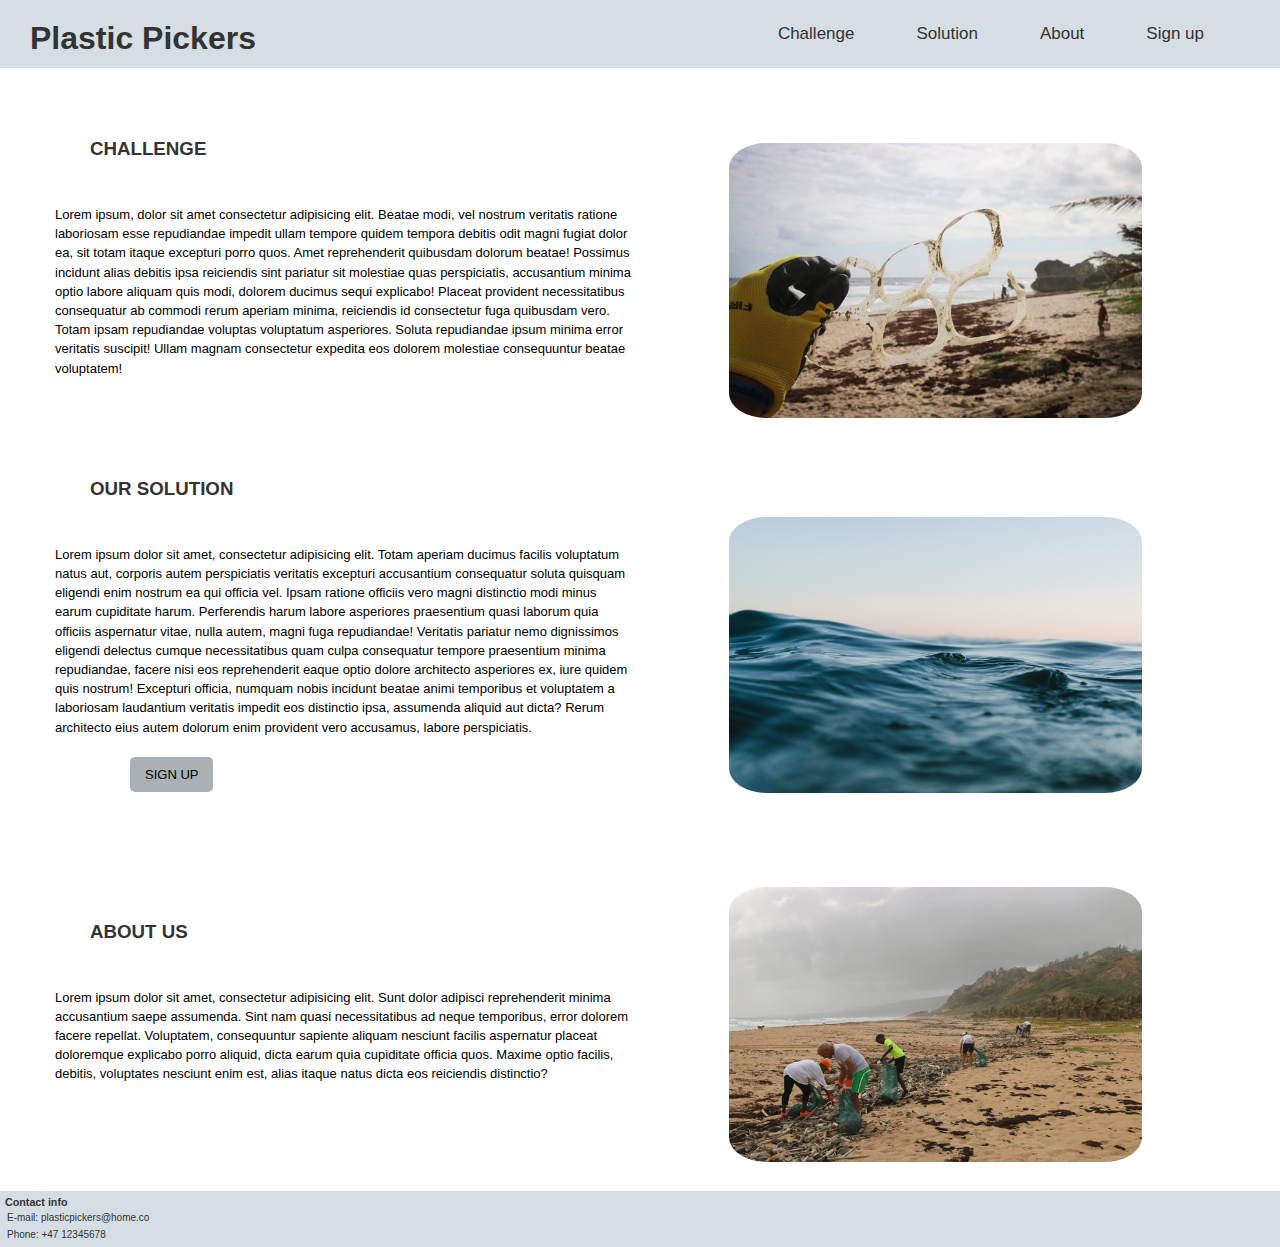
<file: index.html>
<!DOCTYPE html>
<html lang="en">
<head>
  <meta charset="UTF-8">
  <meta name="viewport" content="width=device-width, initial-scale=1.0">
  <link rel="stylesheet" href="./css/style.css">
  <title>Plastic Pickers | Welcome</title>
</head>
<body>
  <div id="content">
  <header>
    <nav id="navbar">
      <div class="container">
        <h1 class="logo"><a href="index.html">Plastic Pickers</a></h1>
        <ul class="topnav">
          <li><a href="signup.html">Sign up</a></li>
          <li><a href="#sectionC">About</a></li>
          <li><a href="#sectionB">Solution</a></li>
          <li><a href="#sectionA">Challenge</a></li>
        </ul>
      </div>
    </nav>
  </header>

  <section id="info">
    <div class="container">

      <div class="par">
        <div class="info-left">
          <a name="sectionA"><h3 class="heading">CHALLENGE</h3></a>
          <p>
            Lorem ipsum, dolor sit amet consectetur adipisicing elit. Beatae modi, vel nostrum veritatis ratione laboriosam esse repudiandae impedit ullam tempore quidem tempora debitis odit magni fugiat dolor ea, sit totam itaque excepturi porro quos. Amet reprehenderit quibusdam dolorum beatae! Possimus incidunt alias debitis ipsa reiciendis sint pariatur sit molestiae quas perspiciatis, accusantium minima optio labore aliquam quis modi, dolorem ducimus sequi explicabo! Placeat provident necessitatibus consequatur ab commodi rerum aperiam minima, reiciendis id consectetur fuga quibusdam vero. Totam ipsam repudiandae voluptas voluptatum asperiores. Soluta repudiandae ipsum minima error veritatis suscipit! Ullam magnam consectetur expedita eos dolorem molestiae consequuntur beatae voluptatem!
          </p>
        </div>
         <div class="info-right">
          <img class="img1" src="./img/challenge.jpg" alt="challenge"> 
        </div>
      </div>
  
      <div class="par">
        <div class="info-left">
          <a name="sectionB"></a><h3 class="heading">OUR SOLUTION</h3></a>
          <p>
            Lorem ipsum dolor sit amet, consectetur adipisicing elit. Totam aperiam ducimus facilis voluptatum natus aut, corporis autem perspiciatis veritatis excepturi accusantium consequatur soluta quisquam eligendi enim nostrum ea qui officia vel. Ipsam ratione officiis vero magni distinctio modi minus earum cupiditate harum. Perferendis harum labore asperiores praesentium quasi laborum quia officiis aspernatur vitae, nulla autem, magni fuga repudiandae! Veritatis pariatur nemo dignissimos eligendi delectus cumque necessitatibus quam culpa consequatur tempore praesentium minima repudiandae, facere nisi eos reprehenderit eaque optio dolore architecto asperiores ex, iure quidem quis nostrum! Excepturi officia, numquam nobis incidunt beatae animi temporibus et voluptatem a laboriosam laudantium veritatis impedit eos distinctio ipsa, assumenda aliquid aut dicta? Rerum architecto eius autem dolorum enim provident vero accusamus, labore perspiciatis.
          </p>
          <a href="signup.html" class="btn">SIGN UP</a>
        </div>
        <div class="info-right">
          <img class="img2" src="./img/our solution.jpg" alt="our solution"> 
        </div>
     </div>

      <div class="par">
        <div class="info-left">
          <h3 class="heading"><a name="sectionC"></a> ABOUT US</h3>
          <p>Lorem ipsum dolor sit amet, consectetur adipisicing elit. Sunt dolor adipisci reprehenderit minima accusantium saepe assumenda. Sint nam quasi necessitatibus ad neque temporibus, error dolorem facere repellat. Voluptatem, consequuntur sapiente aliquam nesciunt facilis aspernatur placeat doloremque explicabo porro aliquid, dicta earum quia cupiditate officia quos. Maxime optio facilis, debitis, voluptates nesciunt enim est, alias itaque natus dicta eos reiciendis distinctio?</p>
        </div>
        <div class="info-right">
           <img class="img3" src="./img/about us.jpg" alt="about us">
        </div>
      </div>
    </div>
  </section>

  <footer id="footer">
    <h6>Contact info</h6>
    <p>E-mail: plasticpickers@home.co</p>
    <p>Phone: +47 12345678</p>
  </footer>
</div>
  
</body>
</html>
</file>
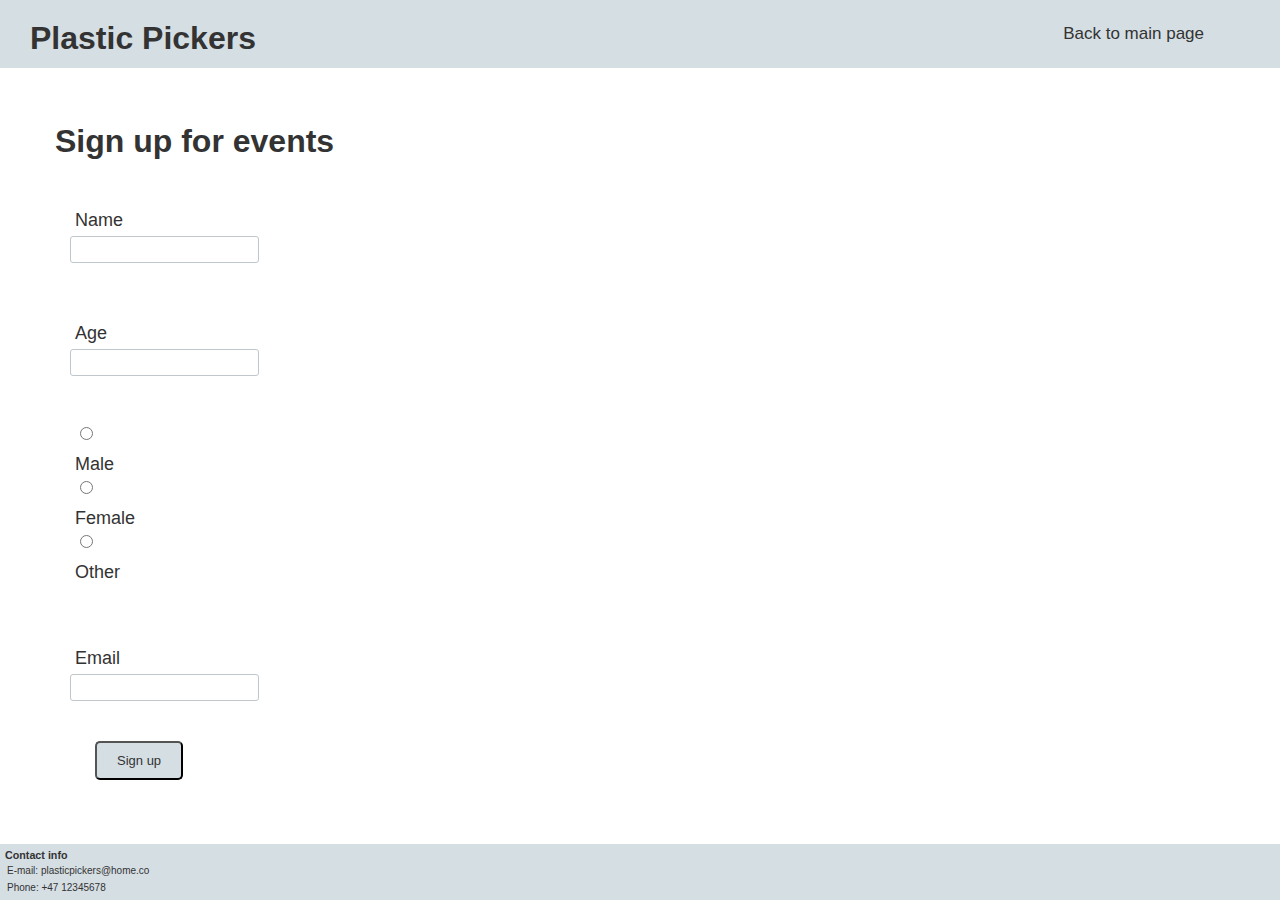
<file: signup.html>
<!DOCTYPE html>
<html lang="en">
<head>
  <meta charset="UTF-8">
  <meta name="viewport" content="width=device-width, initial-scale=1.0">
  <link rel="stylesheet" href="./css/style.css">
  <title>Plastic Pickers | Sign up</title>
</head>
<body>
  <div id="content">
  <header>
    <nav id="navbar">
      <div class="container">
        <h1 class="logo"><a href="index.html">Plastic Pickers</a></h1>
        <ul class="topnav">
          <li><a href="index.html">Back to main page</a></li>
        </ul>
      </div>
    </nav>
  </header>

  <section id="form">
    <h1 class="signup" >Sign up for events</h1>
    <form action="#">
      <div class="form-1">
        <label for="name">Name</label>
        <input type="text" name="name" id="name">
      </div>
      <div class="form-1">
        <label for="age">Age</label>
        <input type="number" name="age" id="age">
      </div>
      <div class="form-1">
        <input type="radio" id="male" name="gender" value="male" class="gender1">
        <label for="male">Male</label>
        <input type="radio" id="female" name="gender" value="female" class="gender2">
        <label for="female">Female</label>
        <input type="radio" id="other" name="gender" value="other" class="gender3">
        <label for="other">Other</label>
      </div>
      <div class="form-1"> 
        <label for="email">Email</label>
        <input type="email" name="email" id="email">
      </div>
      <button type="submit" class="btn1">Sign up</button>
    </form>
  </section>
  
  <footer id="footer">
    <h6>Contact info</h6>
    <p>E-mail: plasticpickers@home.co</p>
    <p>Phone: +47 12345678</p>
  </footer>
</div>
</body>
</html>
</file>
<file: css/style.css>
* {
  margin: 0;
  padding: 0;
  box-sizing: border-box;
}

body{
  font-family: Arial, Helvetica, sans-serif;
  height: 100%;
  position: relative;
}

.container {
  margin: auto;
  padding: 0 20px;
}

#navbar {
  background: #d5dee3;
  color: #333;
  overflow: hidden;
  padding: 10px;
}

#navbar .logo a {
  color: #333;
  text-decoration: none;
}

.topnav a {
  color: #333;
  float: right;
  text-align: center;
  padding: 14px 16px;
  font-size: 17px;
  text-decoration: none;
  margin-right: 30px;
}

#navbar ul {
  list-style: none;
}

.topnav a:hover {
  background-color: #bfc7cc;
}

#navbar .logo a {
  float: left;
  text-align: center;
  margin-top: 10px;
}

#info {
  margin: 30px;
}

#content {
  min-height: 100vh;
  overflow: hidden;
  display: block;
  position: relative;
  padding-bottom: 2.5rem;
}

.signup {
  color: #333;
  margin: 25px;
  padding-top: 25px;
}

.heading {
  color: #333;
  margin: 40px;
}

section p {
  font-size: 13px;
  padding: 5px;
  line-height: 1.2rem;
  margin-bottom: 15px;
}

.btn {
  display: inline-block;
  font-size: 13px;
  color: #000;
  background: #aab1b5;
  text-decoration: none;
  padding: 10px 15px;
  border-radius: 5px;
  cursor: pointer;
  margin-bottom: 15px;
  margin-left: 80px;
}

.btn1 {
  display: inline-block;
  font-size: 13px;
  color: #333;
  background: #d5dee3;
  text-decoration: none;
  padding: 10px 20px;
  margin-left: 65px;
  border-radius: 5px;
  cursor: pointer;
  margin-bottom: 15px;
}

.btn:hover {
  background-color: #bfc7cc ;
}

.btn1:hover {
  background-color: #bfc7cc ;
}

.par {
  display: flex;
  flex-direction: row;
  align-items: center;
}

.par .info-left {
  width: 50%;
  min-height: 100%;
  margin-bottom: 40px;
}

.par .info-right {
  width: 50%;
  min-height: 100%;
}

.par .info-right img {
  display: block;
  margin: auto;
  width: 70%;
  border-radius: 9%;
  margin-top: 40px;
  margin-bottom: 15px;
  position: relative;
}

#form {
  margin: 30px;
}

.form-1 {
  padding: 10px;
  margin: 30px;
}

.form-1 label {
  display: block;
  padding: 5px;
  margin-top: 5px;
  color: #333;
  font-size: 18px;
}

.form-1 input {
  padding: 5px;
  border: #bfc7cc 1px solid;
  border-radius: 3px;
}

#male {
  margin-right: 10px;
  margin-left: 10px;
} 

#female {
  margin-right: 10px;
  margin-left: 10px;
}

#other {
  margin-right: 10px;
  margin-left: 10px;
}

#footer {
  background: #d5dee3;
  color: #333;
  padding: 5px;
  position: absolute;
  bottom: 0;
  width: 100%;
}

#footer p {
  font-size: 10px;
  padding: 2px;
  margin-top: 2px;
}
</file>
